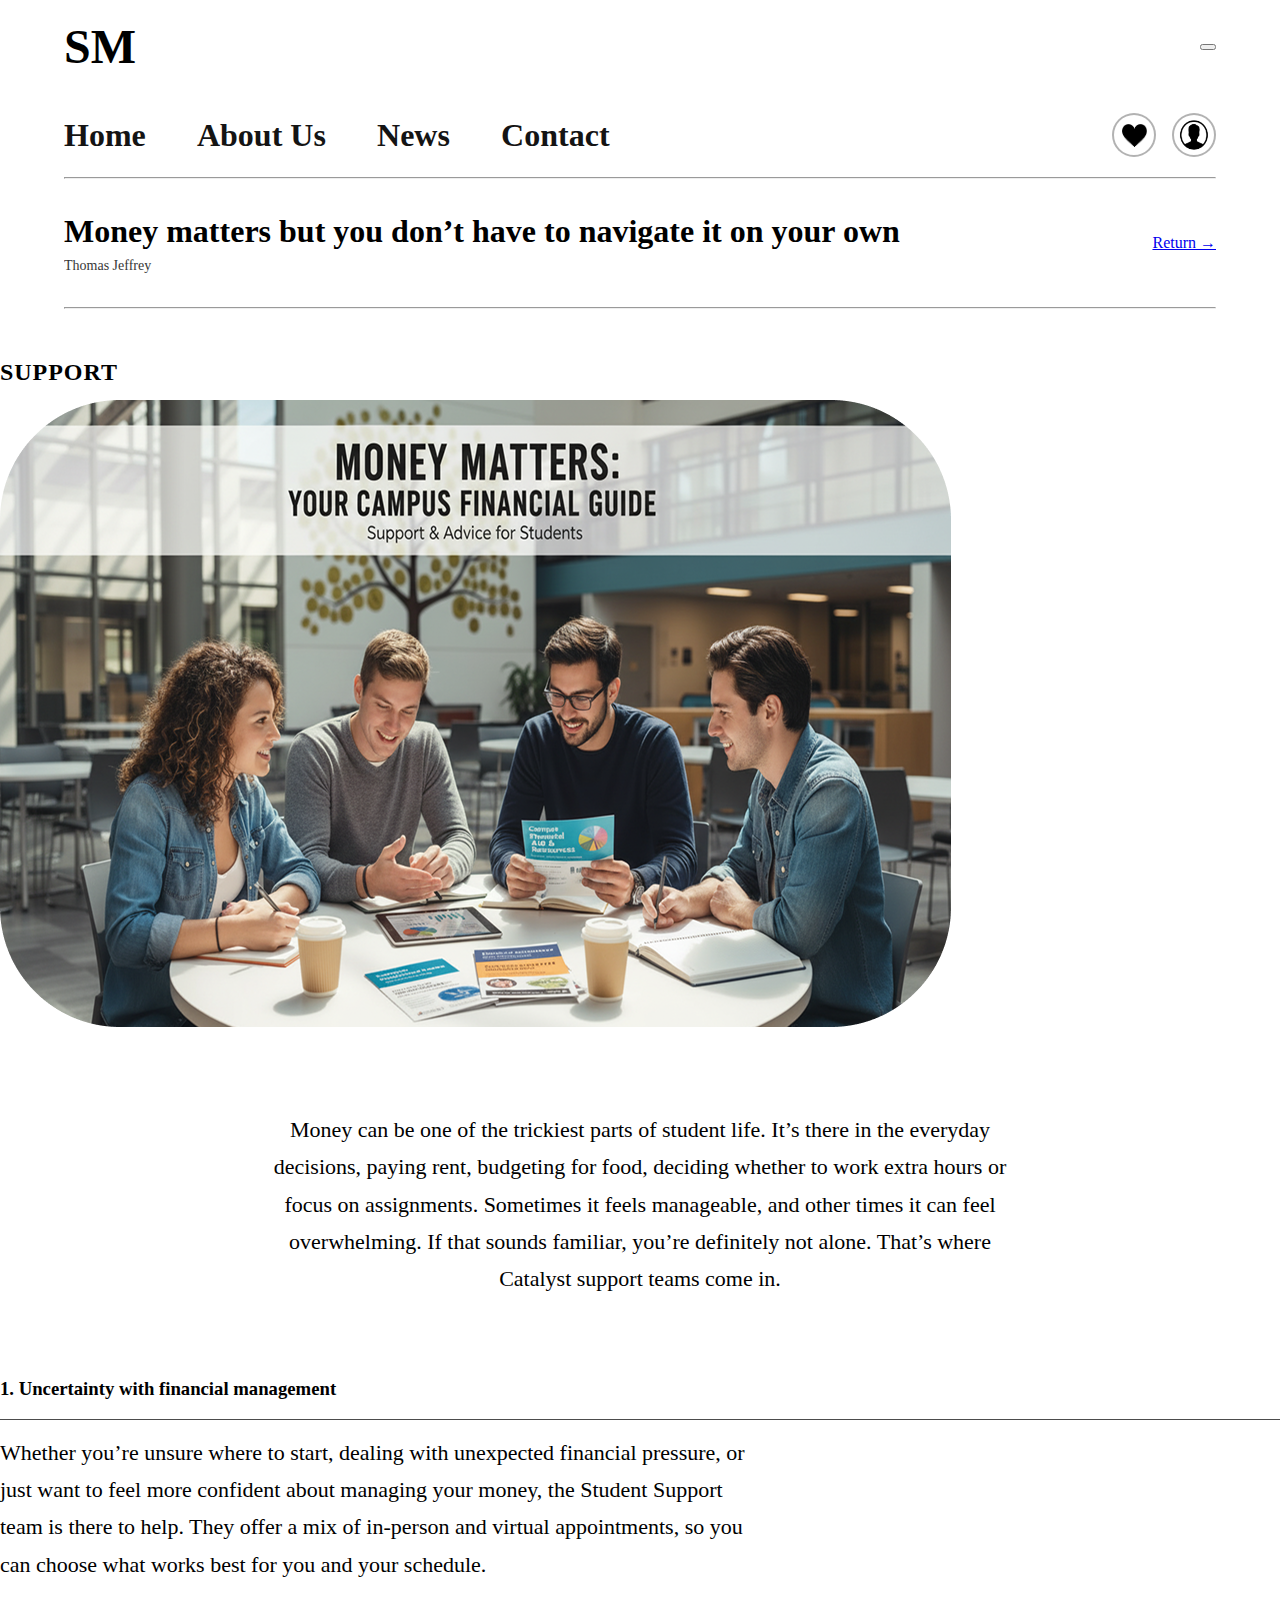
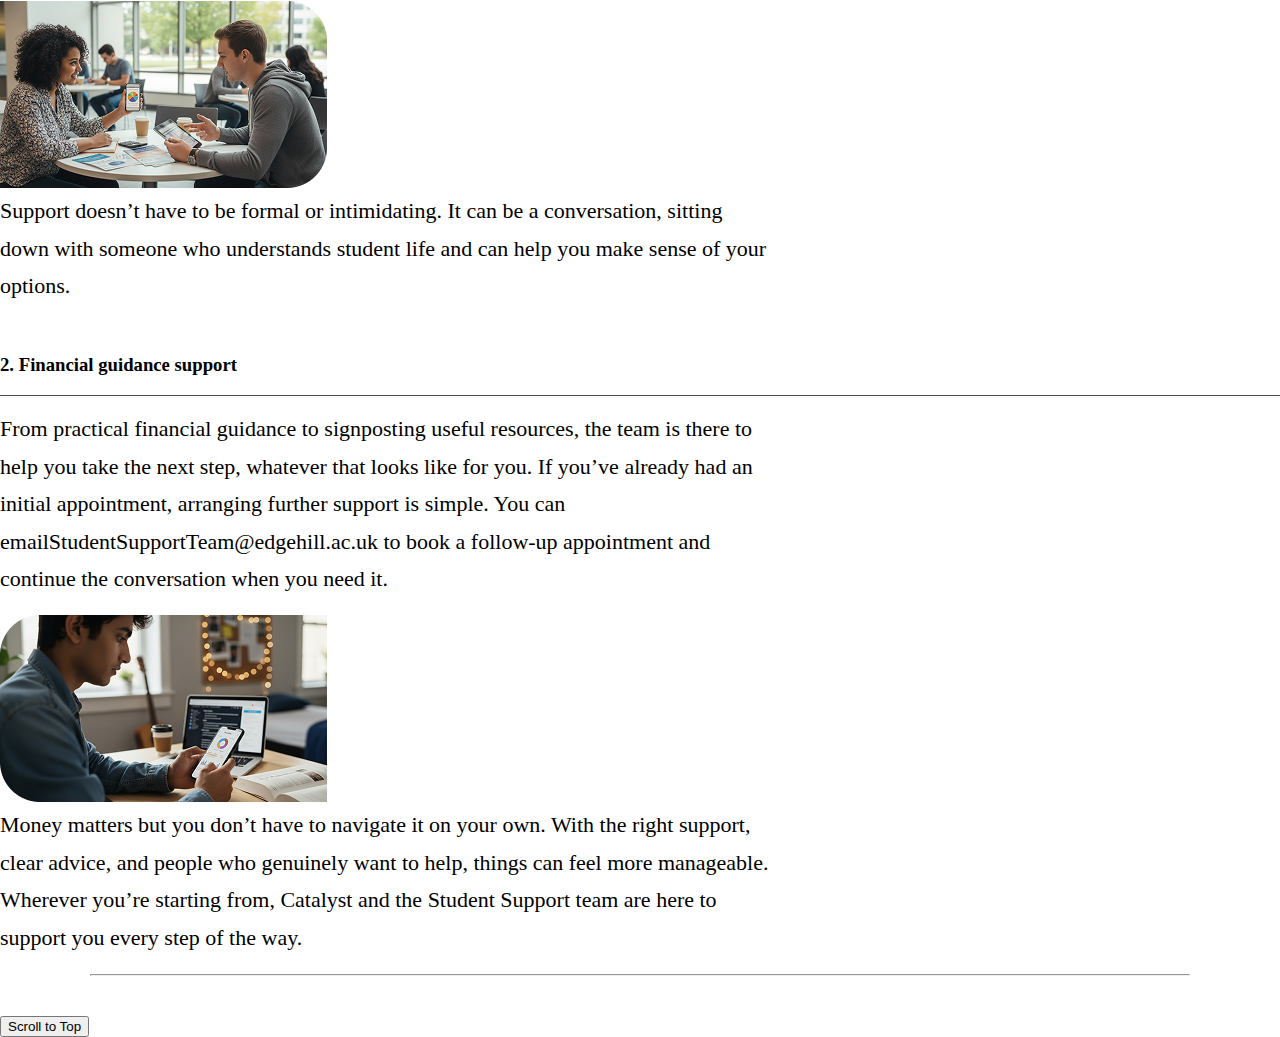
<file: student_magazine/article.html>
<!DOCTYPE html>
<html lang="en">
<head>
    <meta charset="UTF-8">
    <meta name="viewport" content="width=device-width, initial-scale=1.0">
    <title>Student Magazine Articles</title>
    <!-- CSS Styles File-->
    <link rel="stylesheet" href="css/style.css">
    <!-- CSS Grid File-->
    <link rel="stylesheet" href="css/grid.css">
</head>
<body>
    <div class="page-grid">
    <!-- Header -->
    <header>
        <h1 class="logo">SM</h1>
        <!-- Theme Toggle -->
        <button class="theme-toggle" aria-label="Toggle between light and dark mode" aria-pressed="false">
            <span class="toggle-track">
                <span class="toggle-thumb"></span>
            </span>
        </button>
    </header>
    <!-- Navigation Bar -->
    <nav class="navbar">
        <ul>
            <li><a href="index.html">Home</a></li>
            <li><a href="#">About Us</a></li>
            <li><a href="viewall.html">News</a></li>
            <li><a href="#">Contact</a></li>
        </ul>
        <!-- Navigation Bar Icons -->
        <div class="navbar-icons">
            <a href="login.html" class="icon-btn" aria-label="Login / Profile">
                <img src="images/save_articles_logo.png" alt="Saved articles" class="heart-icon"/>
            </a>
            <a href="login.html" class="icon-btn" aria-label="Login / Profile">
                <img src="images/profile_picture_image.png" alt="Profile" class="profile-icon"/>
            </a>
        </div>
    </nav>
    <!-- Article Header Container -->
    <article class="article-header-wrap">
        <!-- Top Page Divider -->
        <hr class="header-line top">
        <!-- Header -->
        <header class="article-header">
            <hgroup class="header-left">
                <!-- Article Title -->
                <h1 id="article-title"></h1>
                <!-- Article Author -->
                <p id="article-author"></p>
            </hgroup>
            <!-- Return Button -->
            <a class="return-btn" href="viewall.html">Return →</a>
        </header>
        <!-- Bottom Page Divider-->
        <hr class="header-line bottom">
    </article>
    <!-- Article Content -->
    <section id="article-content"></section>
    <hr class="header-line bottom article-bottom-line">
    <!-- Scroll To Top Button -->
    <button id="scrollTopBtn" aria-label="Scroll to top">Scroll to Top</button>
    <!-- Content Blur -->
    <div class="bottom-blur"></div>
    </div>
    <!-- JavaScript File-->
    <script src="js/theme-toggle.js"></script>
    <script src="js/article.js"></script>
    <script src="js/main.js"></script>
</body>
</html>
</file>
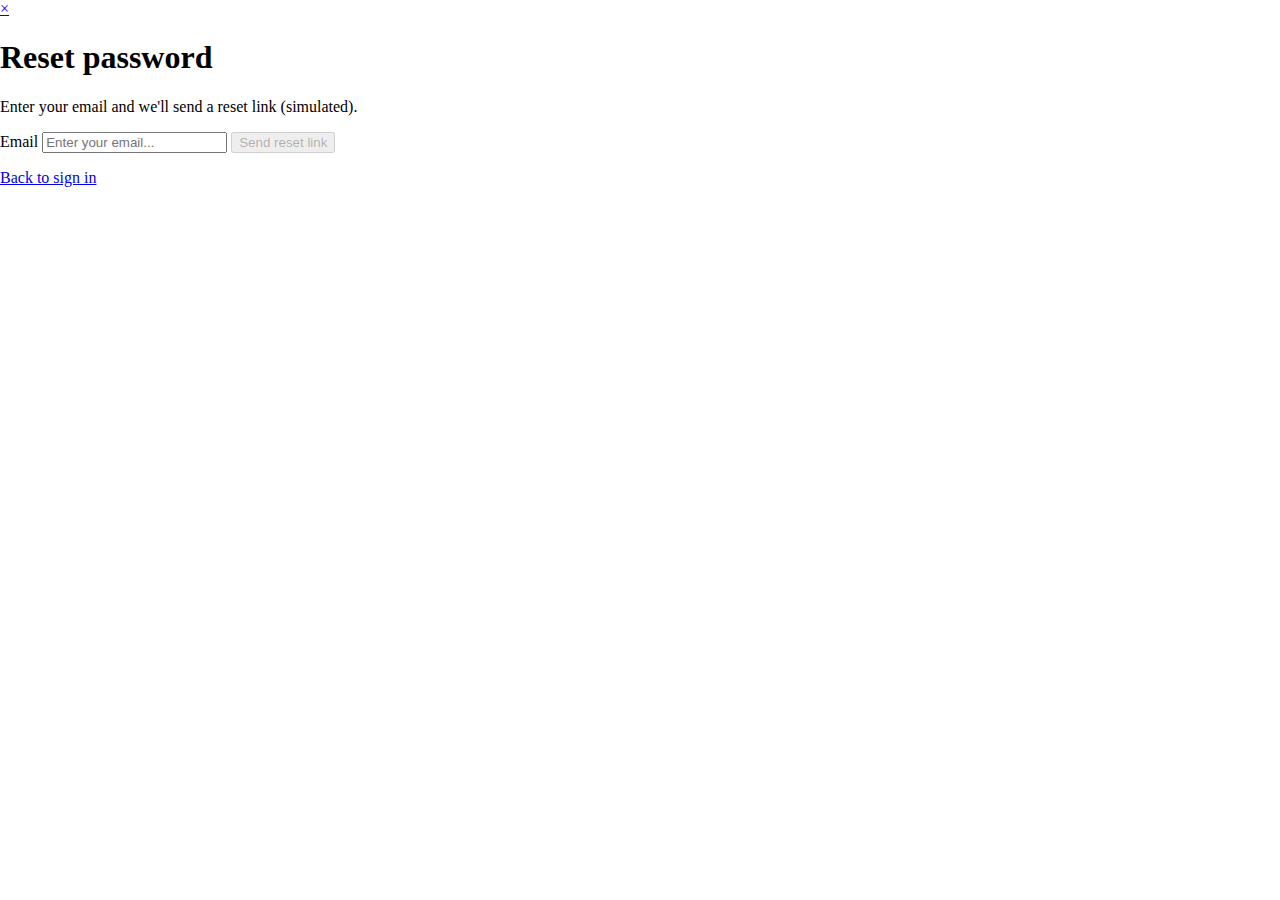
<file: student_magazine/forgot.html>
<!DOCTYPE html>
<html lang="en">
<head>
    <meta charset="UTF-8" />
    <meta name="viewport" content="width=device-width, initial-scale=1.0" />
    <title>Forgot Password</title>
    <!-- CSS Styles File-->
    <link rel="stylesheet" href="css/style.css">
    <!-- CSS Grid File-->        
    <link rel="stylesheet" href="css/grid.css">
</head>
<body class="auth">
    <!-- Close Overlay Topbar -->
    <div class="auth-topbar">
        <a class="auth-close" href="login.html" aria-label="Close">×</a>
    </div>
    <main class="auth-modal" role="dialog" aria-modal="true">
        <!-- Reset Password -->
        <section class="auth-step">
        <h1>Reset password</h1>
        <p class="auth-subtext">Enter your email and we'll send a reset link (simulated).</p>
        <!-- Forgottten Email -->
        <label class="auth-label" for="forgotEmail">Email</label>
        <input id="forgotEmail" type="email" placeholder="Enter your email..." autocomplete="email" />
        <!-- Reset Link -->
        <button id="resetBtn" class="auth-btn" disabled>Send reset link</button>
        <!-- Back to Sign In -->
        <p class="auth-switch">
            <a href="login.html">Back to sign in</a>
        </p>
        </section>
    </main>
    <!-- JavaScript File-->
    <script src="js/auth.js"></script>
</body>
</html>
</file>
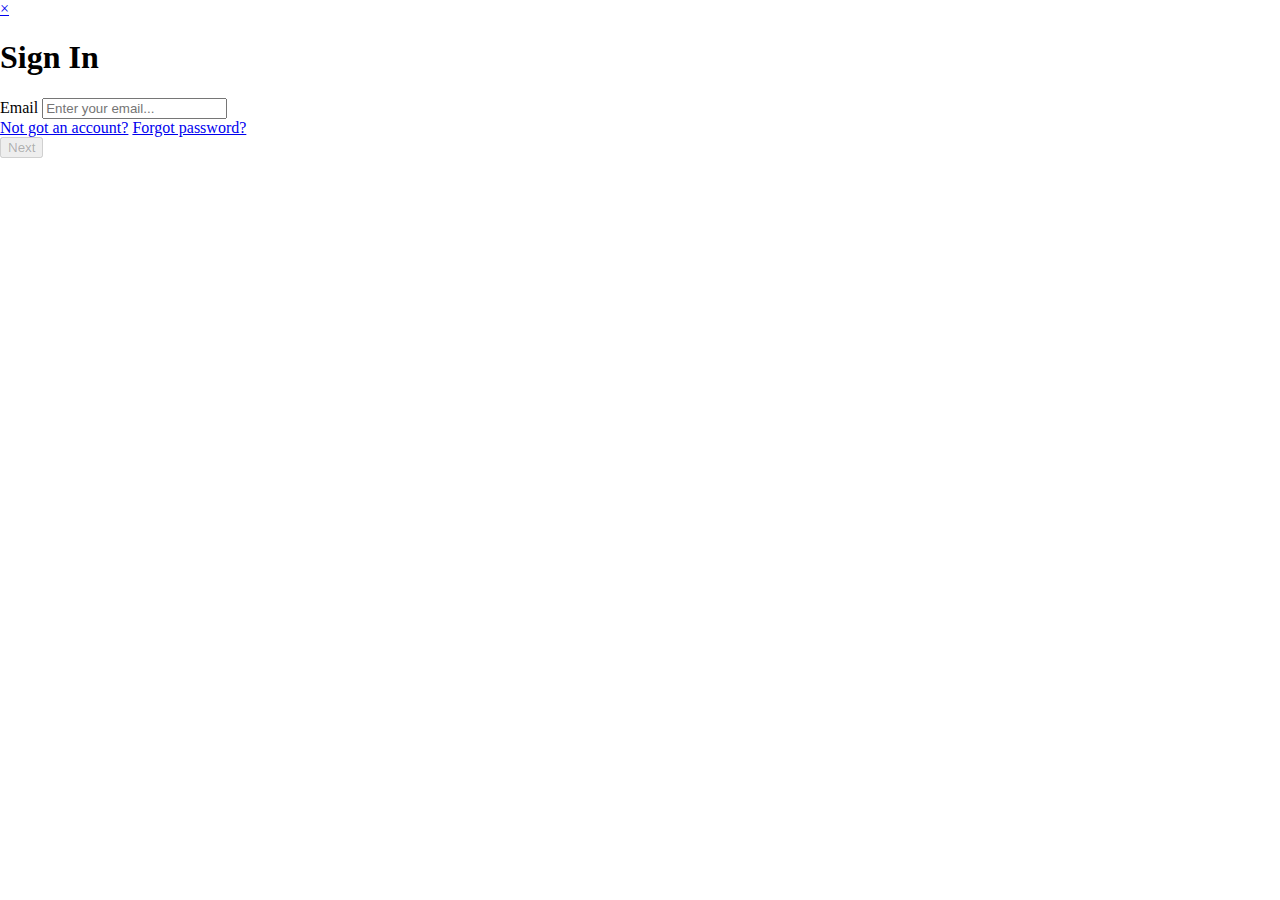
<file: student_magazine/login.html>
<!DOCTYPE html>
<html lang="en">
<head>
    <meta charset="UTF-8">
    <meta name="viewport" content="width=device-width, initial-scale=1.0">
    <title>Student Magazine - Sign In</title>
    <!-- CSS Styles File-->
    <link rel="stylesheet" href="css/style.css">
    <!-- CSS Grid File-->
    <link rel="stylesheet" href="css/grid.css">
    </head>
    <body class="auth">
        <!-- Close Overlay Topbar -->
        <div class="auth-topbar">
            <a class="auth-close" href="index.html" aria-label="Close">×</a>
        </div>
        <main class="auth-modal" role="dialog" aria-modal="true">
        <!-- Email -->
        <section class="auth-step" data-step="email">
            <!-- Sign In -->
            <h1>Sign In</h1>
            <label class="auth-label" for="loginEmail">Email</label>
            <input id="loginEmail" type="email" placeholder="Enter your email..." autocomplete="email">
            <div class="auth-links">
                <!-- Register -->
                <a href="register.html">Not got an account?</a>
                <!-- Forgot Password -->
                <a href="forgot.html">Forgot password?</a>
            </div>
            <!-- Next Section -->
            <button id="emailNext" class="auth-btn" disabled>Next</button>
        </section>
        <!-- Password -->
        <section class="auth-step" data-step="password" hidden>
            <h1>Enter password</h1>
            <label class="auth-label" for="loginPassword">Password</label>
            <div class="pw-wrap">
                <input id="loginPassword" type="password" placeholder="Enter your password" autocomplete="current-password">
                <!-- Show Password -->
                <button type="button" id="togglePw" class="pw-toggle" aria-label="Toggle password visibility">Show</button>
            </div>
            <!-- Next Section -->
            <button id="pwNext" class="auth-btn" disabled>Next</button>
        </section>
        <!-- Stay Signed In -->
        <section class="auth-step" data-step="stay" hidden>
            <h1>Stay signed in?</h1>
            <p class="auth-subtext" id="stayEmailText"></p>
            <!-- Stay Signed In Options -->
            <p class="auth-subtext">Do this to reduce the number of times you are asked to sign in.</p>
            <div class="stay-options">
                <button type="button" class="stay-choice" data-choice="no">No</button>
                <button type="button" class="stay-choice" data-choice="yes">Yes</button>
            </div>
            <!-- Next Section -->
            <button id="stayNext" class="auth-btn" disabled>Next</button>
        </section>
        </main>
        <!-- JavaScript File-->
        <script src="js/auth.js"></script>
    </body>
</html>
</file>
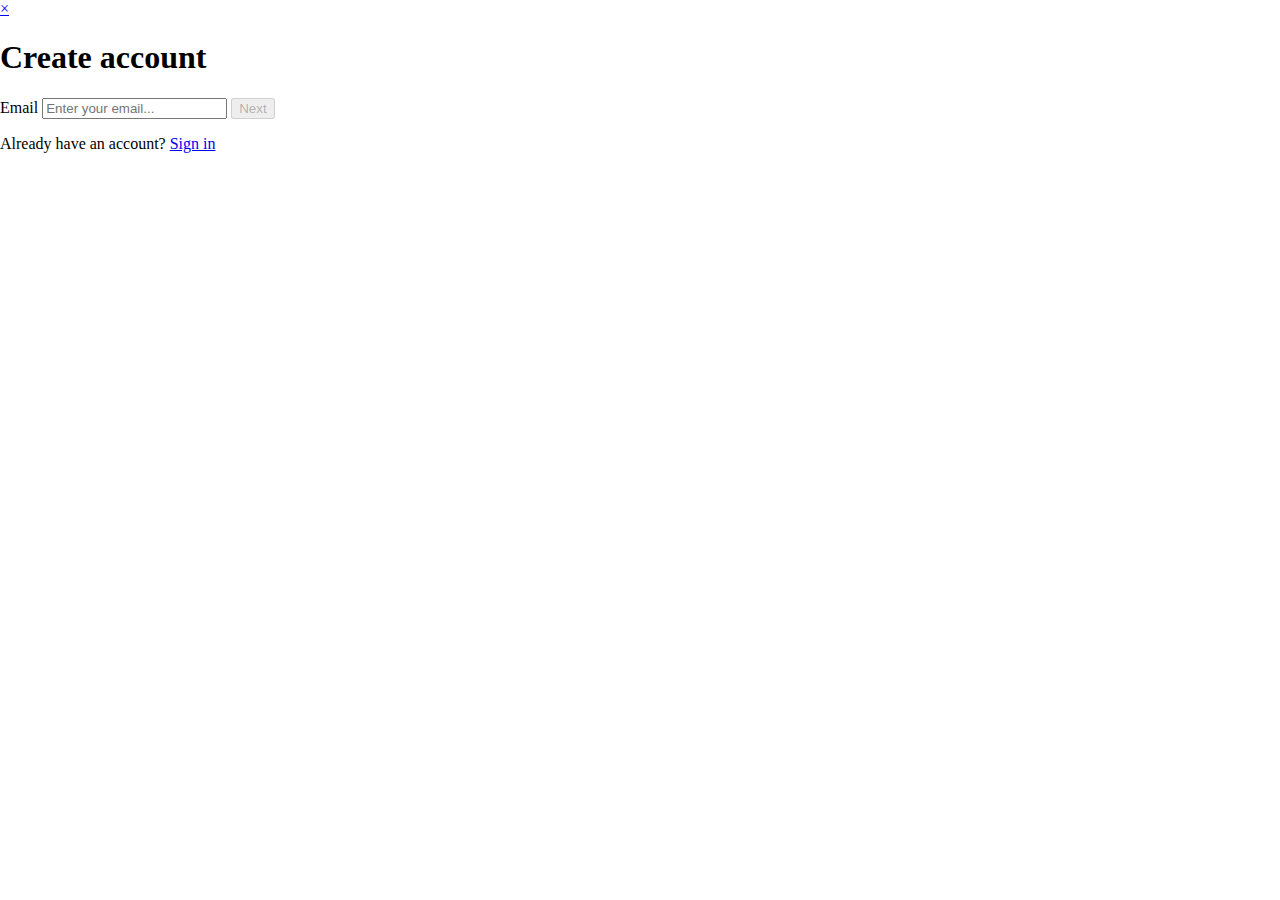
<file: student_magazine/register.html>
<!DOCTYPE html>
<html lang="en">
<head>
  <meta charset="UTF-8" />
  <meta name="viewport" content="width=device-width, initial-scale=1.0" />
  <title>Register</title>
    <!-- CSS Styles File-->
    <link rel="stylesheet" href="css/style.css">
    <!-- CSS Grid File-->
    <link rel="stylesheet" href="css/grid.css">
</head>
<body class="auth">
    <!-- Close Overlay Topbar -->
    <div class="auth-topbar">
        <a class="auth-close" href="index.html" aria-label="Close">×</a>
    </div>
    <main class="auth-modal" role="dialog" aria-modal="true">
        <!-- Create Account -->
        <section class="auth-step" data-step="reg-email">
        <h1>Create account</h1>
        <!-- Email -->
        <label class="auth-label" for="regEmail">Email</label>
        <input id="regEmail" type="email" placeholder="Enter your email..." autocomplete="email" />
        <!-- Next Section -->
        <button id="regEmailNext" class="auth-btn" disabled>Next</button>
        <!-- Already Have an Account -->
        <p class="auth-switch">
            Already have an account?
            <a href="login.html">Sign in</a>
        </p>
        </section>
        <!-- Password -->
        <section class="auth-step" data-step="reg-password" hidden>
        <!-- Create Password Header -->
        <h1>Create password</h1>
        <label class="auth-label" for="regPassword">Password</label>
        <!-- Create Password -->
        <div class="pw-wrap">
            <input id="regPassword" type="password" placeholder="Create a password (min 6 characters)" autocomplete="new-password" />
            <button type="button" id="toggleRegPw" class="pw-toggle" aria-label="Toggle password visibility">Show</button>
        </div>
        <!-- Create Account -->
        <button id="createBtn" class="auth-btn" disabled>Create</button>
        </section>
    </main>
    <!-- JavaScript File-->
    <script src="js/auth.js"></script>
</body>
</html>
</file>
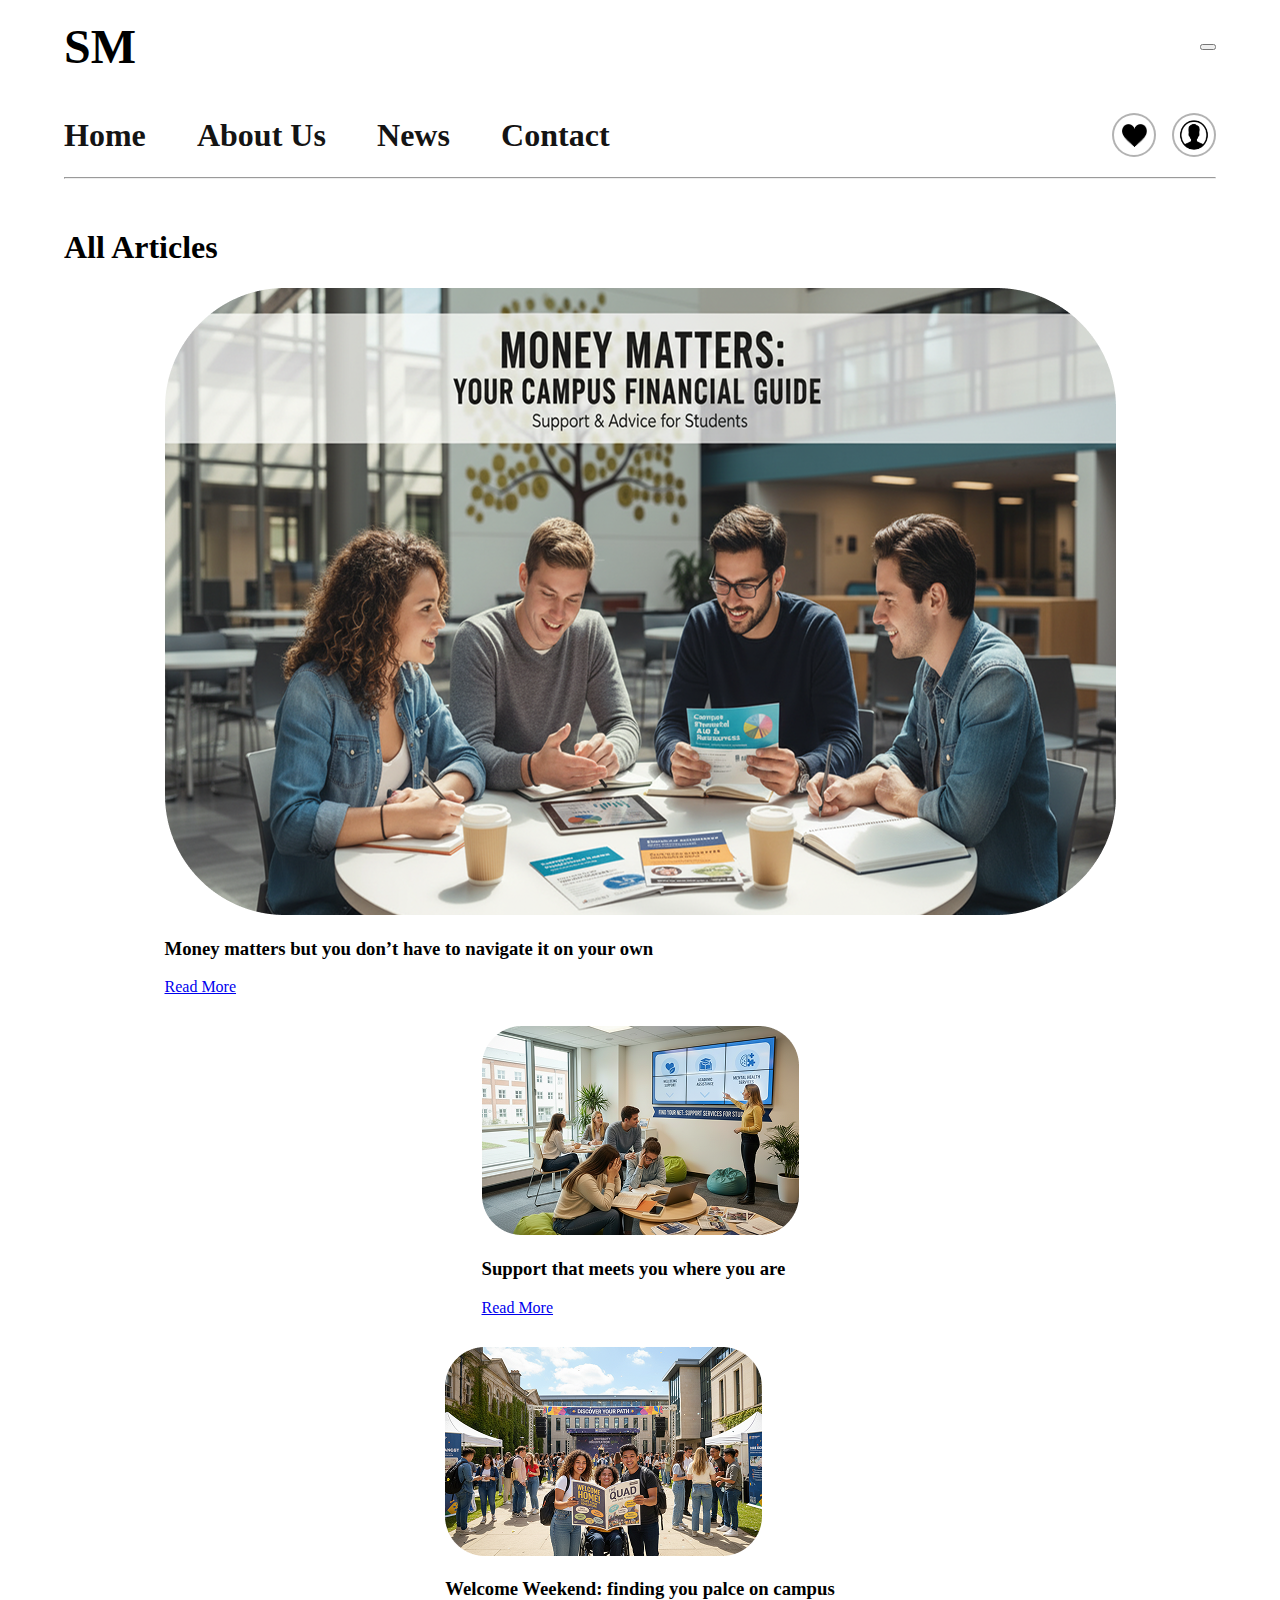
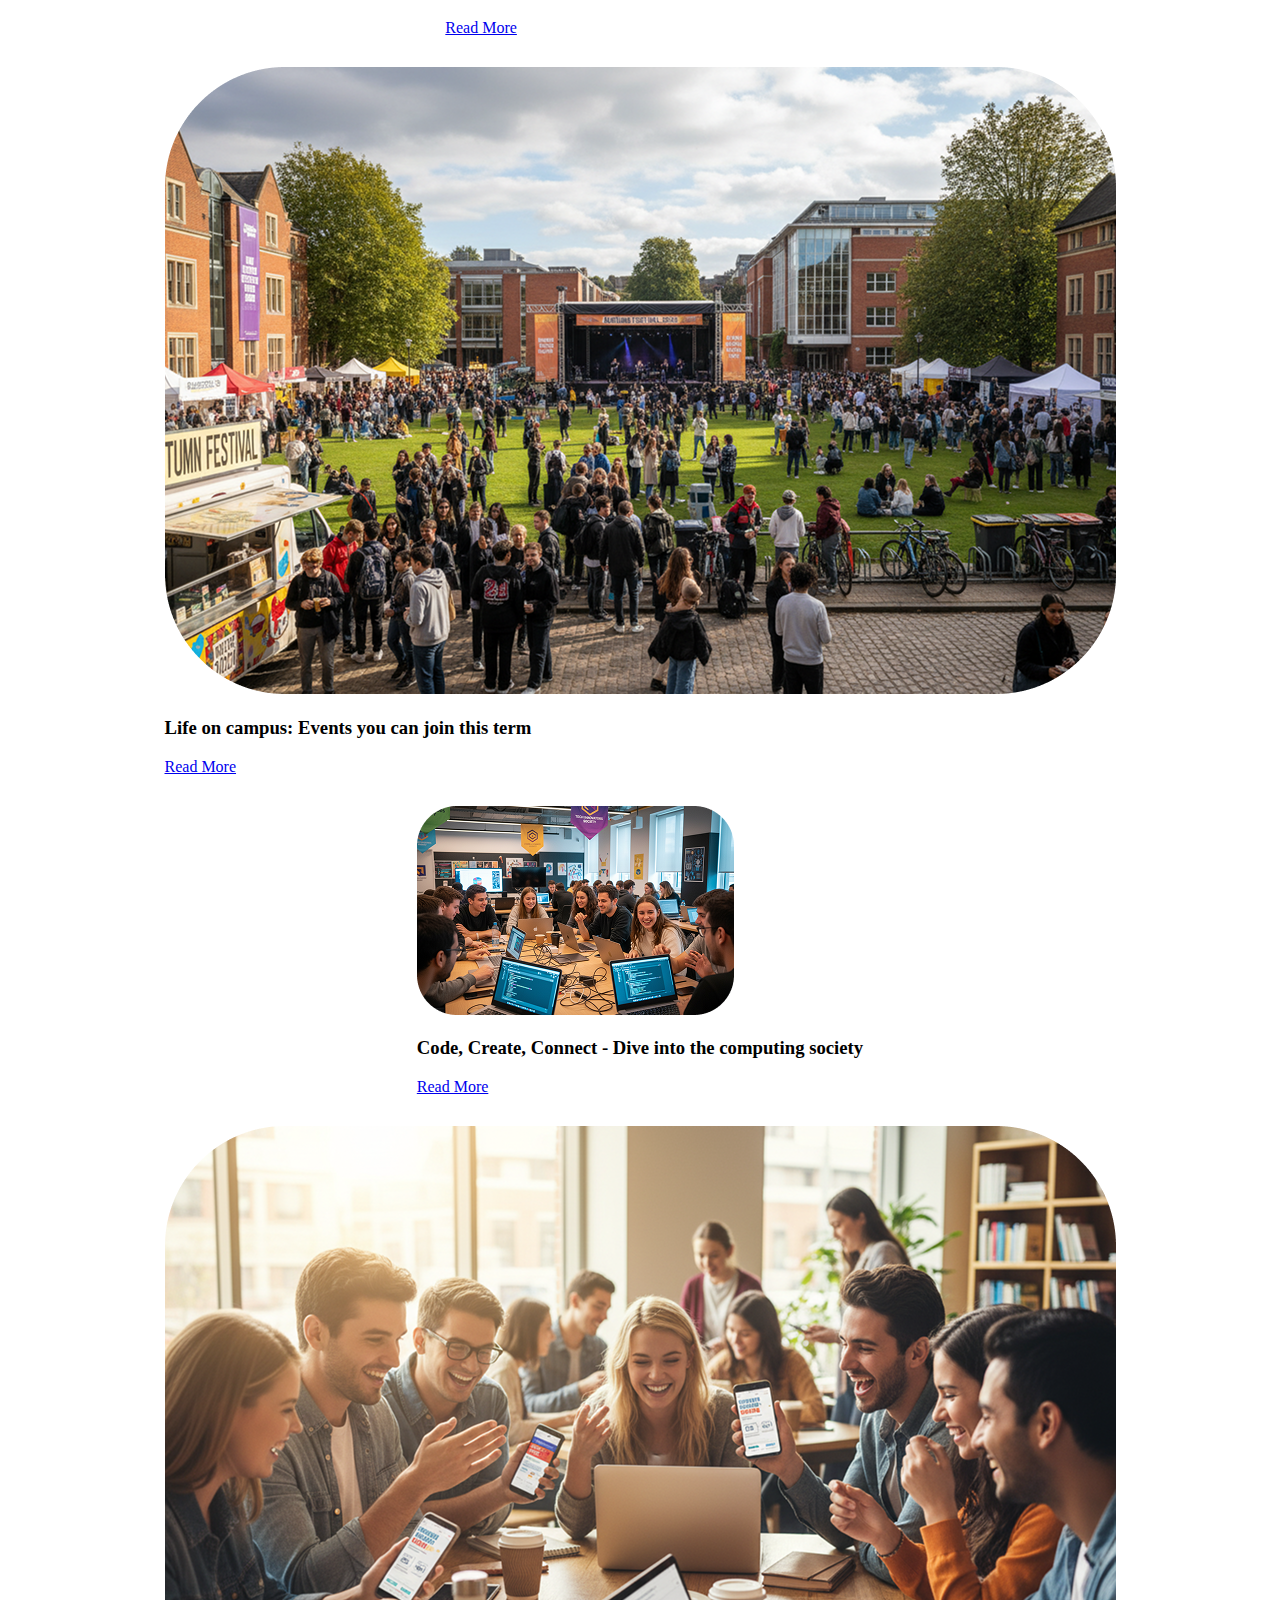
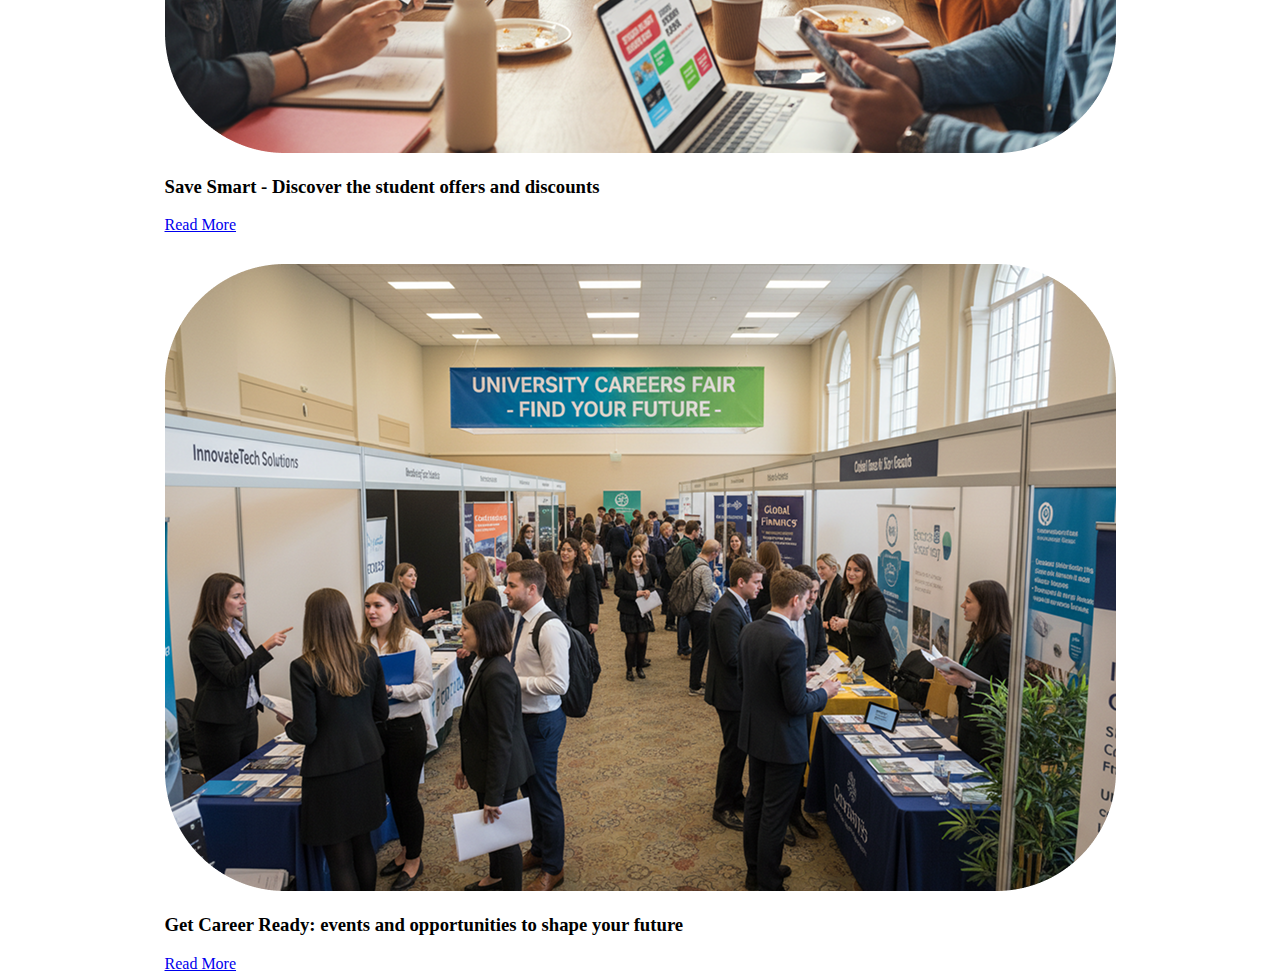
<file: student_magazine/viewall.html>
<!DOCTYPE html>
<html lang="en">
<head>
    <meta charset="UTF-8">
    <meta name="viewport" content="width=device-width, initial-scale=1.0">
    <title>View All Articles</title>
    <!-- CSS Styles File-->
    <link rel="stylesheet" href="css/style.css">
    <!-- CSS Grid File-->
    <link rel="stylesheet" href="css/grid.css">
</head>
<body>
    <!-- Header -->
    <header>
        <h1 class="logo">SM</h1>
        <!-- Theme Toggle -->
        <button class="theme-toggle" aria-label="Toggle between light and dark mode" aria-pressed="false">
            <span class="toggle-track">
                <span class="toggle-thumb"></span>
            </span>
        </button>
    </header>
    <!-- Navigation Bar -->
    <nav class="navbar">
        <ul>
            <li><a href="index.html">Home</a></li>
            <li><a href="#">About Us</a></li>
            <li><a href="viewall.html">News</a></li>
            <li><a href="#">Contact</a></li>
        </ul>
        <!-- Navigation Bar Icons -->
        <div class="navbar-icons">
            <a href="login.html" class="icon-btn" aria-label="Login / Profile">
                <img src="images/save_articles_logo.png" alt="Saved articles" class="heart-icon"/>
            </a>
            <a href="login.html" class="icon-btn" aria-label="Login / Profile">
                <img src="images/profile_picture_image.png" alt="Profile" class="profile-icon"/>
            </a>
        </div>
    </nav>
    <!-- Page Divider -->
    <hr class="header-line">
    <section class="page-container">
        <h1>All Articles</h1>
        <!-- All Articles-->
        <section id="articles-list"></section>
    </section> 
    <!-- JavaScript File-->
    <script src="js/viewall.js"></script>
    <script src="js/theme-toggle.js"></script>
</body>
</html>
</file>
<file: student_magazine/css/style.css>
/*
--------------------
Logo
--------------------
*/

/* logo design */
.logo {
   font-size: clamp(32px, 5vw, 48px);                           /* resize for screen size */
   margin: 0%;                                                  /* reset placement*/
   color: var(--text-color);
   transition: color var(--transition-speed) ease;
}

/* top hero image with smooth transition */
.hero {
    position: relative;
    background-repeat: no-repeat;
    background-size: cover;
    min-height: 100vh;
    background-position: center;
    overflow: hidden;                                               /* contains pseudo-elements */
}

/* Light mode background layer */
.hero::before {
    content: "";
    position: absolute;
    inset: 0;
    background-image: url("../images/light_mode_background.png");
    background-repeat: no-repeat;
    background-size: cover;
    background-position: center;
    opacity: 1;                                                     /* visible in light mode */
    transition: opacity var(--transition-speed) ease;               /* smooth fade */
    z-index: 0;
}

/* Dark mode background layer */
.hero::after {
    content: "";
    position: absolute;
    inset: 0;
    background-image: url("../images/dark_mode_background.png");
    background-repeat: no-repeat;
    background-size: cover;
    background-position: center;
    opacity: 0;                                                     /* hidden in light mode */
    transition: opacity var(--transition-speed) ease;               /* smooth fade */
    z-index: 0;
}

/* Dark mode - swap opacity */
body.dark-mode .hero::before {
    opacity: 0;                                                     /* hide light image */
}

body.dark-mode .hero::after {
    opacity: 1;                                                     /* show dark image */
}

/* Ensure header and navbar appear above backgrounds */
.hero header,
.hero .navbar {
    position: relative;
    z-index: 1;
}

/* hero image background variables */
:root {
    --text-color: #000000;                                          /* default text color */
    --bg-color: #ffffff;                                            /* default background color */
    --link-color: #3d5afe;                                          /* link color */
    --card-bg: #ffffff;                                             /* card background */
    --border-color: #ccc;                                           /* border color */
    --transition-speed: 600ms;                                      /* global transition speed */
}

body.dark-mode {
    --text-color: #ffffff;                                          /* white text */
    --bg-color: #1a1a1a;                                            /* dark background */
    --link-color: #6b8aff;                                          /* link colour */
    --card-bg: #2a2a2a;                                             /* dark card background */
    --border-color: rgba(255, 255, 255, 0.2);                       /* border color */
}

/* header container */
header {
    display: flex;                                                  /* aligns header elements into horizontal row */
    justify-content: space-between;                                 /* spacing between header elements */
    align-items: center;                                            /* aligns header elements centered */
    padding: 1.5vw;                                                 /* top header padding */
    padding-left: 5vw;                                              /* left header padding */
    padding-right: 5vw;                                             /* right header padding */
}

/*
----------------------
Navigation Bar
----------------------
*/

.navbar {
    padding-left: 5vw;
    padding-right: 5vw;
    display: flex;
    justify-content: space-between;                                 /* nav links and toggle */
    align-items: center;
    padding-top: 20px;                                              /* spacing above navbar */
    padding-bottom: 20px;                                           /* spacing below navbar */
}

/* navigation bar hyperlinks */
.navbar a {
    color: #141414;
    font-weight: bold;
    font-size: clamp(16px, 5vw, 32px);
    transition: color var(--transition-speed) ease;
}

body.dark-mode .navbar a {
    color: #ffffff;
}

li a { 
    text-decoration: none;
}

/* navigation bar hyperlink lists */
.navbar ul {
    list-style: none;
    display: flex;
    align-items: center;
    gap: clamp(20px, 4vw, 60px);                                    /* responsive spacing between nav items */
    margin: 0;                                                      /* removes default margin */
    padding: 0;                                                     /* removes default padding */
}

.navbar li a:hover {
    color: orange !important;                                       /* navbar hover color */
}

/*
--------------------
Navbar Icons (Desktop)
--------------------
*/

.navbar-icons {
    display: flex;
    gap: 16px;
    align-items: center;
}

.icon-btn {
    width: 44px;
    height: 44px;
    border-radius: 50%;
    border: 2px solid rgba(0, 0, 0, 0.3);
    background: rgba(255, 255, 255, 0.1);
    backdrop-filter: blur(10px);
    display: flex;
    align-items: center;
    justify-content: center;
    cursor: pointer;
    transition: all 0.3s ease;
    padding: 0;
    overflow: hidden;                                               /* contains image */
}

body.dark-mode .icon-btn {
    border-color: rgba(255, 255, 255, 0.3);
    background: rgba(255, 255, 255, 0.05);
}

.icon-btn:hover {
    border-color: orange;                                         /* border hover outline color */
    border-radius: 10px;                                            /* rectangular hover border */
}

.heart-icon {
  width: 25px;
  height: 23px;
  object-fit: cover;
  display: block;
}

.profile-icon {
  width: 30px;
  height: 30px;
  border-radius: 50%;
}

/*
----------------------
Article Header Wrapper
----------------------
*/

.header-line.top {
    margin-bottom: 14px;                                            /* top page divider spacing below */
}

.header-line.bottom {
    margin-top: 14px;                                               /* bottom page divider spacing above */                         
}

/* view all navbar bottom page divider */
.header-line {
    width: 90%;                                                     /* line width */
    margin: auto;                                                   /* aligns page divider centered */
    margin-bottom: 50px;                                            /* spacing below navbar */
}

/*
----------------------
Header Layout
----------------------
*/

/* title spacing */
.article-header {
    display: flex;
    justify-content: space-between;
    align-items: center;                                            /* aligns item centered */
    gap: 24px;                                                      /* gap seperating title and return button element */
}

/* title grouping */
#article-title {
    margin: 0;                                                      /* resets spacing */
    text-align: left;                                               /* aligns text on the left side */
}

/* author grouping */
#article-author {
    margin: 8px 0 0;                                                /* placement underneath title */
    font-size: 14px;                                                /* author font size */
    opacity: 0.8;                                                   /* author text opacity */
    text-align: left;                                               /* author text placement on the left side */
}

.return-btn:hover {
    background-color: orange !important;                            /* return button hover color */
    color: #000 !important;                                         /* force black text */
    border-color: orange !important;                                /* force orange border */
}

/*
----------------------
Article Content
----------------------
*/

#article-content p {
    line-height: 1.7;
    font-size: 22px;                                                /* paragraph font size */
    margin: 0 0 18px;
    max-width: 70ch;                                                /* text line length */
}

/* centers first paragraph */
#article-content p:first-of-type{
    text-align: center;                                             /* aligns first paragaph text centered */
    margin-left: auto;
    margin-right: auto;
    margin-bottom: 80px;                                            /* spacing below section */
    margin-top: 80px;                                               /* spacing above section */
}

/* article first paragraph */
.intro-box p {
    color: white !important;                                        /* keeps first paragraph font color white */
    font-size: clamp(16px, 2vw, 25px)  !important;                  /* resizes first paragraph font size */
}

#article-content h2 {
    margin: 22px 0 14px;                                            /* header alignment */
    letter-spacing: 0.04em;                                         /* spacing between header letters */
}

/* subheadings */
#article-content h3 {
    position: relative;
    margin: 50px 0 14px;                                            /* subheading alignment */
    padding-bottom: 20px;                                           /* spacing below subheader */
}

/* page divider for second article section */
#article-content h3::after {
    content: "";
    position: absolute;
    left: 0;
    bottom: 0;
    width: 100%;                                                    /*100% of container spacing */
    height: 1px;                                                    /* line height */
    background: #000;                                               /* line color */
    opacity: 0.7;                                                   /* line opacity */
}

/*
----------------------
Media (Text + Images)
----------------------
*/

.media-row {
    display: flex;
    gap: 28px;
    align-items: center;                                            /* vertically centers content and image */
    margin: 34px 0;
}

.media-text {
    width: 52%;
}

.media-img {
    width: 48%;                                                     /* image page width */
    height: 280px;                                                  /* image page height */
    object-fit: cover;                                              /* crops image to fit container */
    border-radius: 18px;
}

/* layout variation image 1 */
.media-row.left {
    flex-direction: row;                                            /* image 1 forced to left hand side */
}

/* layout variation image 2 */
.media-row.right {
    flex-direction: row-reverse;                                    /* image 1 forced to right hand side */
}

/* force image 1 against left side of end of screen */
.media-row.left .media-img {
    margin-left: calc(-50vw + 50%);
    transform: translateX(-24px);                                   /* cancels container padding */
}

/* force image 2 against right side of end of screen */
.media-row.right .media-img {
    margin-right: calc(-50vw + 50%);
    transform: translateX(24px);                                    /* cancels container padding */
}

/*
----------------------
Article Cards (ViewAll Page)
----------------------
*/
#articles-list {
    display: flex;
    flex-direction: column;                                         /* displays articles vertically */
    gap: 30px;                                                      /* spacing between each article */
    align-items: center;                                            /* centers articles horizontally */
}

.article-card {
    position: relative;                                             /* positions overlay relative to card */
    overflow: hidden;                                               /* hides overflow content */
    cursor: pointer;                                                /* indicates clickable element */
    max-width: 800px;
    width: 100%;
    border-radius: 12px;
}

.article-card img {
    width: 100%;
    height: 260px;
    object-fit: cover;                                              /* scales image to fit container */
    display: block;                                                 /* removes inline spacing */
}

/* hover overlay */
.overlay {
    position: absolute;                                             /* positions relative to article card */
    inset: 0;                                                       /* stretches to cover entire card */
    background: rgba(0, 0, 0, 0.7);                                 /* semi-transparent dark overlay */
    color: white;
    padding: 20px;
    opacity: 0;                                                     /* hidden until hovered */
    transition: opacity 0.3s ease;                                  /* smooth fade in/out */
    display: flex;
    flex-direction: column;                                         /* stacks overlay elements vertically */
    justify-content: flex-end;                                      /* aligns content to bottom */
}

.article-card:hover .overlay {
    opacity: 1;                                                     /* shows overlay on hover */
}

.overlay p {
    font-size: 14px;                                                /* article overlay, paragraph font size */
}

.overlay a {
    color: white;                                                   /* article text color */
    margin-top: 10px;
    text-decoration: underline;
}

/* all articles title */
.page-container {
    max-width: 1200px;                                              /* article card max width */
    margin: 0 auto;                                                 /* centers container horizontally */
    padding: 0 24px;                                                      
}

.category-title{
    width: 90%;                                                     /* article category title width */
    max-width: 1100px;                                              /* maximum category title width */
    margin: 30px auto 10px;                                         /* title placement */
}

/*
----------------------
   Page Layout
----------------------
*/

/* bottom page divider and article spacing */
.article-banner,
.article-bottom-line {
    display: block;
    width: 100%;                                                    /* 100% width of screen */
    max-width: 1100px;                                              /* max banner and line width */
    margin: 40px auto;
}

.article-banner {
    max-height: 550px;                                              /* max article banner image height */
}

/* first paragaph box */
.intro-box {
    position: relative;                
    left: 50%;                                                      /* aligned left center */                                 
    right: 50%;                                                     /* aligned right center */  
    margin-left: -50vw;
    margin-right: -50vw;
    width: 100vw;                                                   /* takes up full screen width */
    max-width: 100vw;                                               /* cannot exceed screen width */
    background: #282828;                                            /* first paragraph background box color */
    color: #f8f8f8;                                                 /* first paragraph text color */
    padding: 32px 24px;
    border-radius: 0;                                               /* removes curved corners */
    margin-top: 24px;                                               /* spacing above first paragraph section */                                          
    margin-bottom: 32px;                                            /* spacing below first paragraph section */                     
}

/* '+' symbol styling */
.intro-box::before, .intro-box::after{
    content:"+";
    position:absolute;
    font-weight:700;                                                /* font weight of '+' symbol */
    opacity: 0.9;                                                   /* '+' symbol opacity */
}

/* '+' symbol placement (top-left) */
.intro-box::before { 
  top: 16px; 
  left: 40px; 
} 

/* '+' symbol placement (bottom-right) */
.intro-box::after { 
  bottom: 16px; 
  right: 40px; 
}

/* '+' symbol placement (top-right) */
.intro-box .corner.tr { 
  top: 16px; 
  right: 40px; 
}

/* '+' symbol placement (bottom-left) */
.intro-box .corner.bl { 
  bottom: 16px; 
  left: 40px; 
}

/* add the other 2 corners with extra pseudo-elements using spans */
.intro-box .corner{
    position:absolute;
    font-weight:700;
    opacity:0.9;
}

/*
--------------------
Mobile Menu Button
--------------------
*/

.mobile-menu-btn {
    display: none;                                                  /* hidden on desktop, only shows on mobile */
    position: fixed;                                                /* stays in same position on scroll */
    top: 20px;                                                      /* spacing from top of screen */
    left: 20px;                                                     /* spacing from left of screen */
    padding: 10px 16px;                                             /* spacing inside button */
    border-radius: 20px;                                            /* rounded corners */
    border: 2px solid rgba(0, 0, 0, 0.3);              
    background: rgba(255, 255, 255, 0.5);                
    backdrop-filter: blur(10px);                                    /* blur effect */
    font-weight: bold;                                              /* bold font weight */
    font-size: 14px;                                                /* button font size */
    cursor: pointer;                                                /* shows clickable cursor */
    z-index: 1000;                                                  /* positions above other content */
    transition: all 0.3s ease;                              
    color: #000;                                                    /* black font color in light mode */
}

/* dark mode styling */
body.dark-mode .mobile-menu-btn {
    border-color: rgba(255, 255, 255, 0.4);                         /* semi-transparent border */
    background: rgba(0, 0, 0, 0.5);                       
    color: #fff;                                                    /* white font color in dark mode */
}

/* hover effect */
.mobile-menu-btn:hover {
    border-color: orange;                                           /* border color on hover */
}

/*
----------------------
Mobile Layout
----------------------
*/

@media (max-width: 768px) { 

  #article-content {
    width: 100%;                                                    /* article card size resizes to fit screen size */
  }

.media-row, .media-row.left, .media-row.right {
    flex-direction: column;                                         /* stack media rows vertically */
  }

  .media-text {
    width: 100%;                                                    /* article card text resizes to fit screen size */
  }

  .media-img {
    width: 100%;                                                    /* article card image resizes to fit screen size */                                          
    height: 220px;                                                  /* article card set height */            
    border-radius: 12px;
  }

  .overlay {
    border-radius: 25px;                                            /* overlay edges over article image */
  }

  #article-content p {
    font-size: 16px;                                                /* resizes paragraph font size */
  }

  .mobile-menu-btn {
        display: block;                                             /* show on mobile */
    }

    /* Hide desktop navbar on mobile */
    .navbar ul {
        display: none;
    }

    .navbar-icons {
        display: none;
    }
}
</file>
<file: student_magazine/css/grid.css>
/*
--------------------
Page Alignment
--------------------
*/

/* resets margins for whole page */
html, body {
    margin: 0 auto;
    padding: 0; 
    width: 100%;                                    /* 100% of page width for content */
    max-width: 100%;                                /* content cannot exceed 100% of screen */
    box-sizing: border-box;
    overflow-x: hidden;                             /* stops horizontal overflow */
}

* { box-sizing: border-box; }                       /* stops padding making elements wider than cotnainer */
</file>
